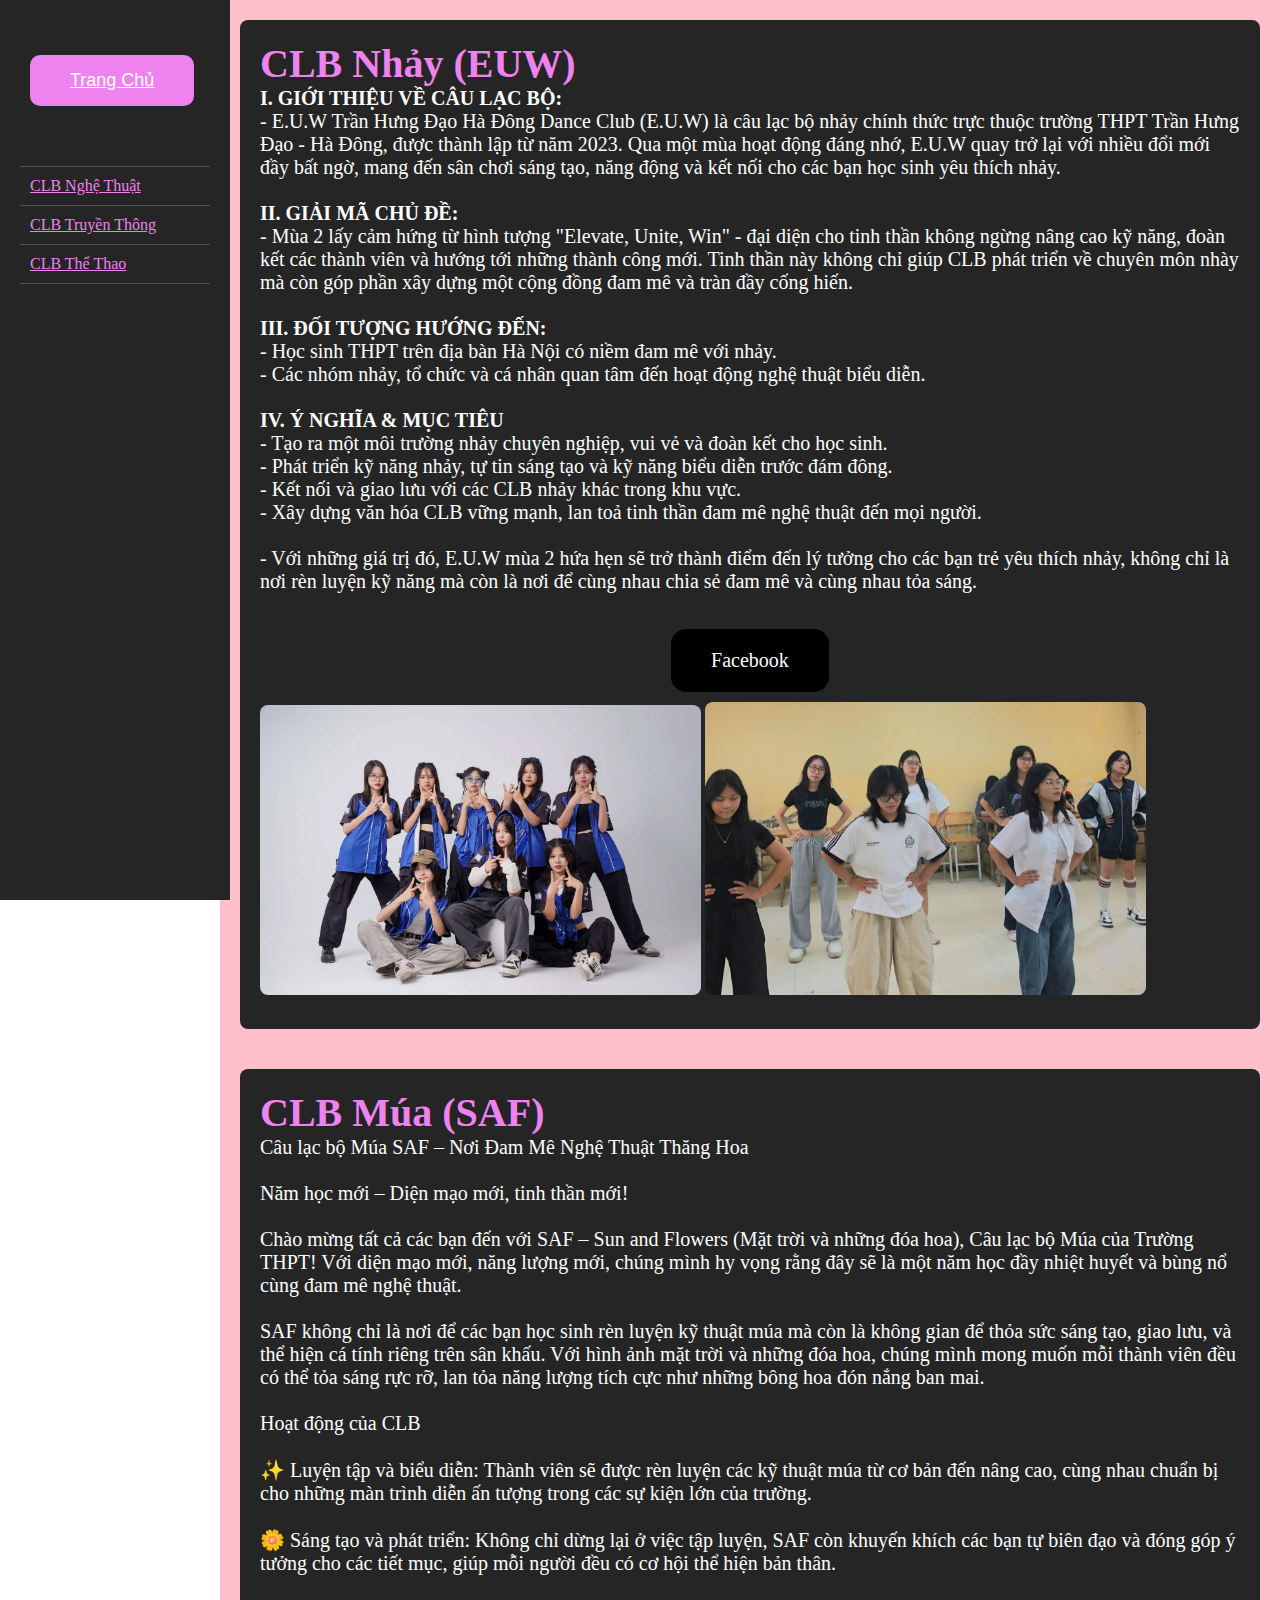
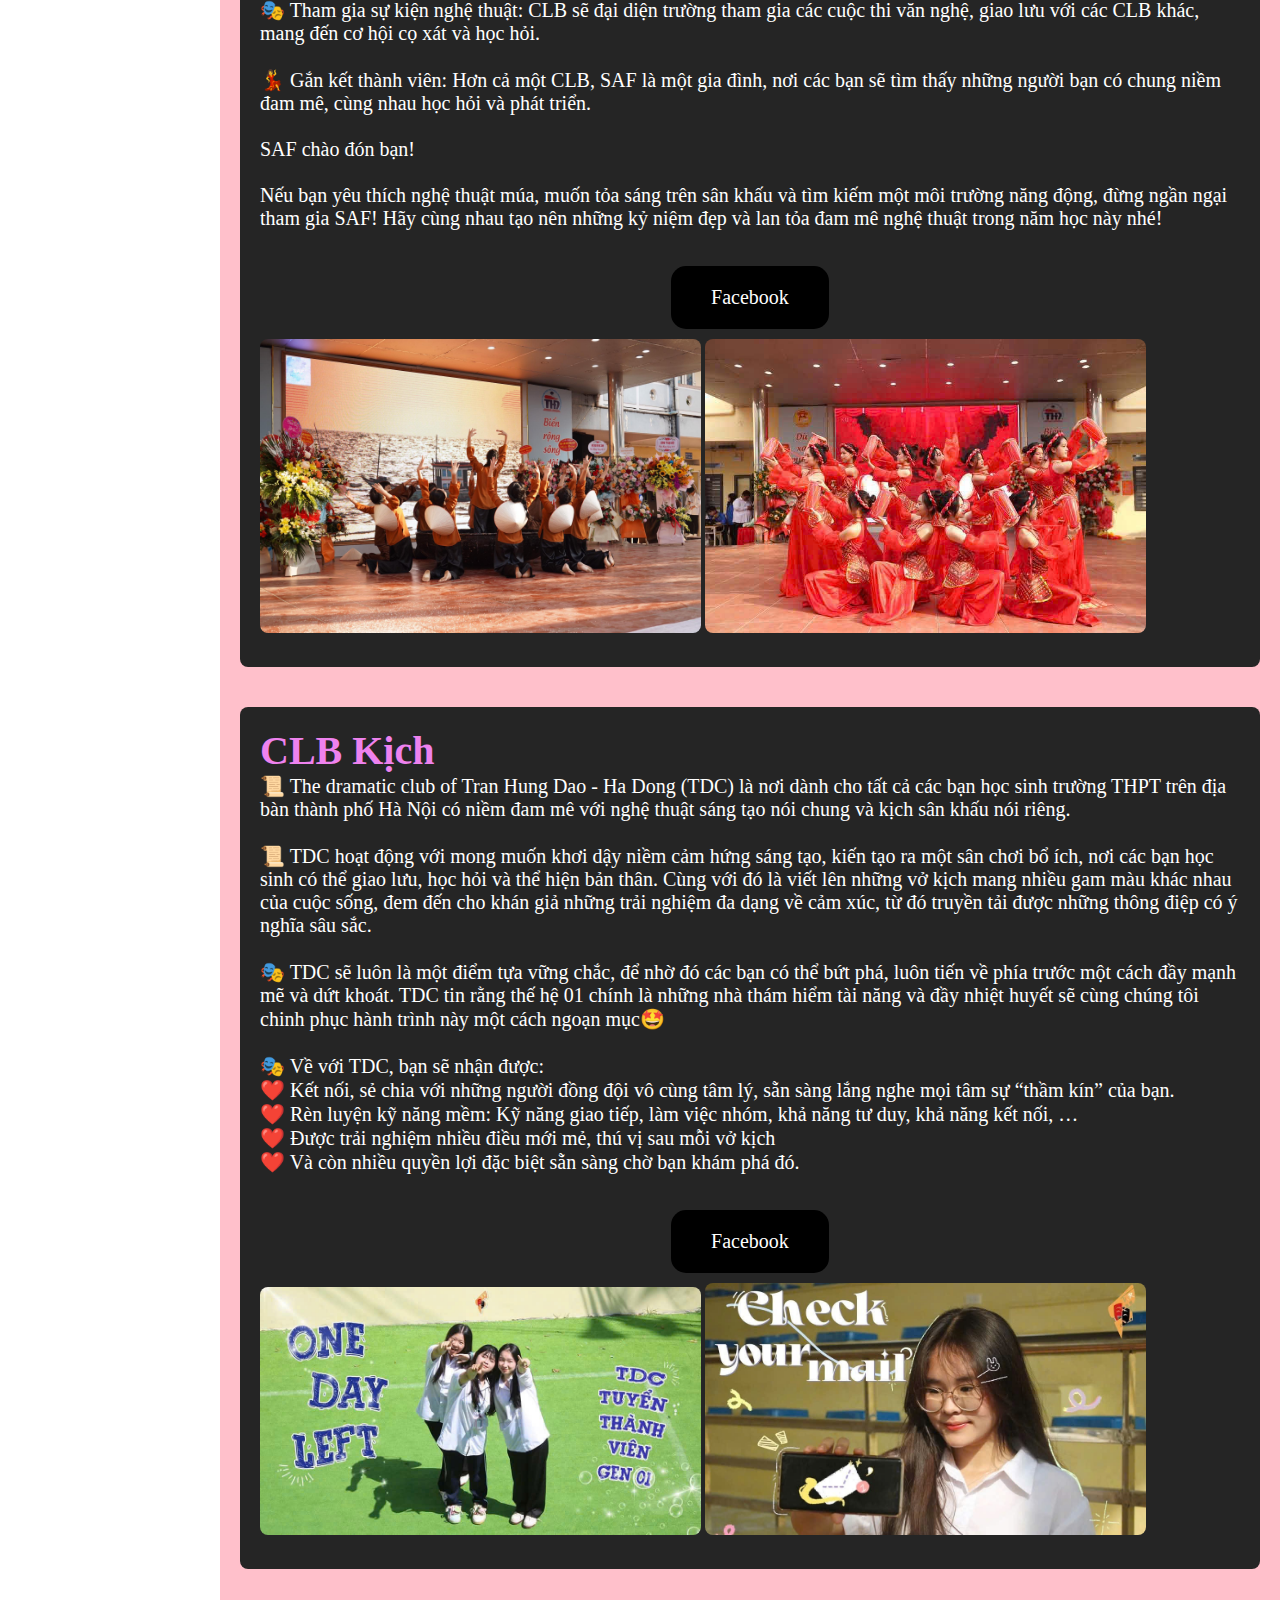
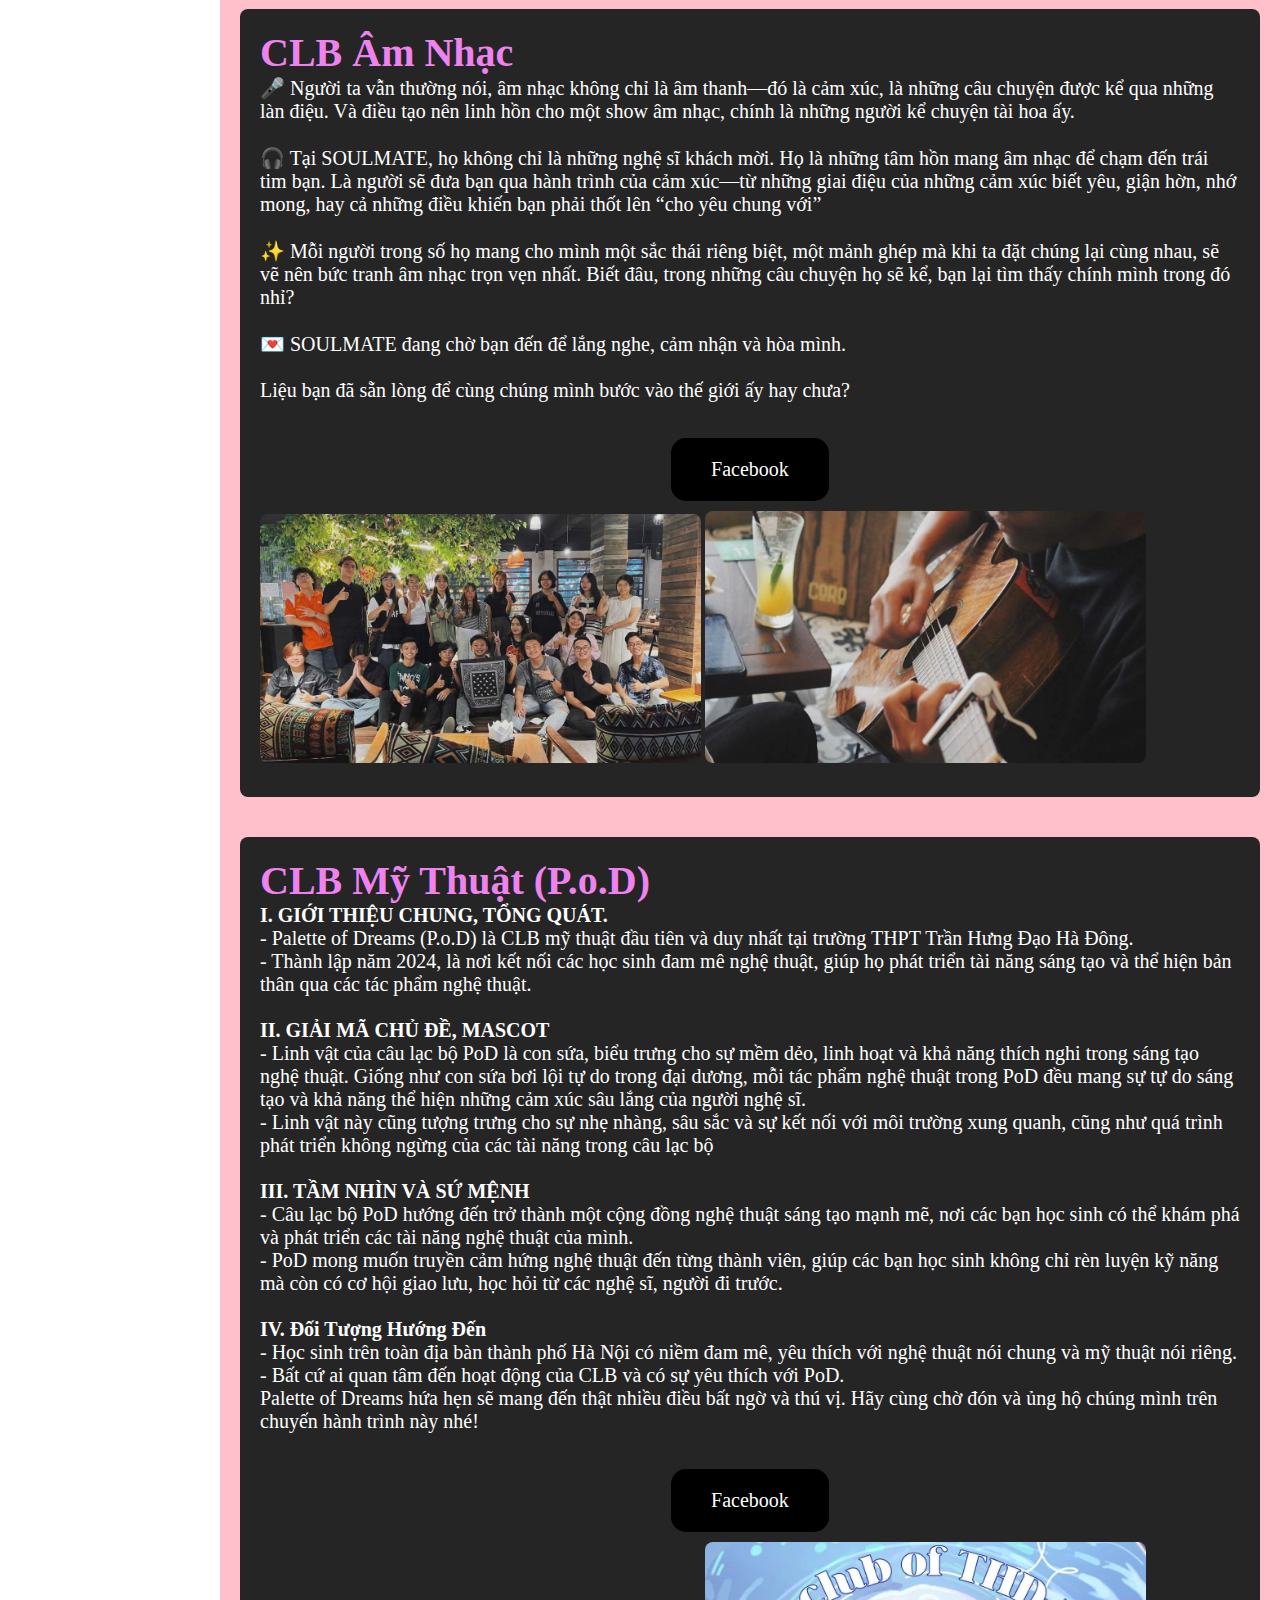
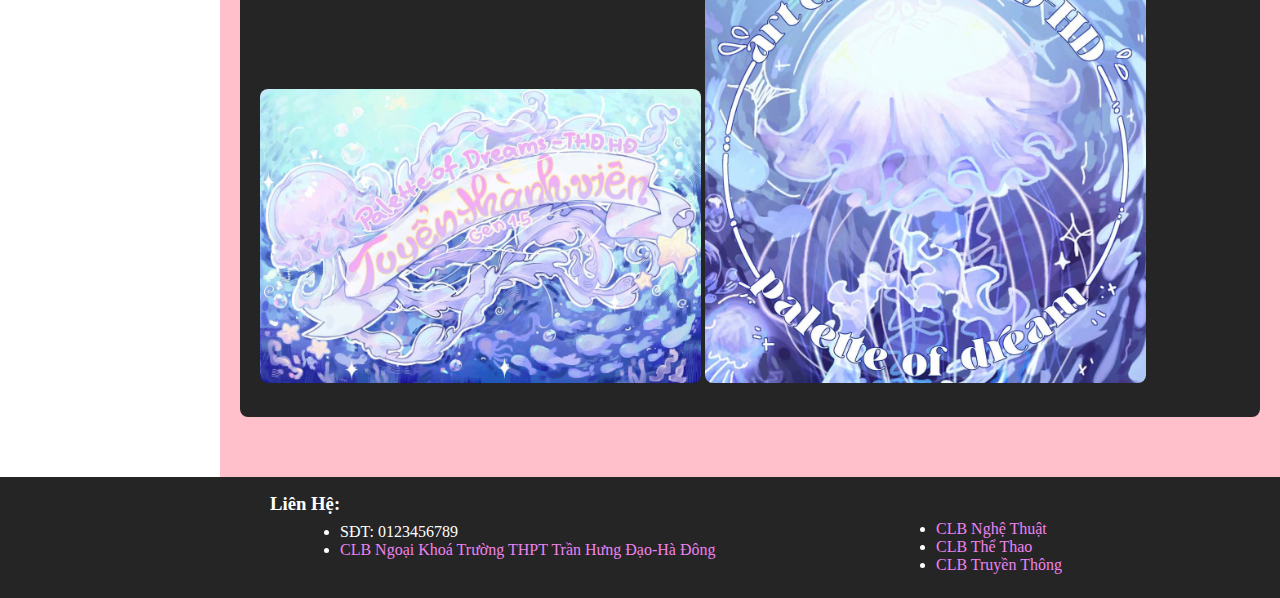
<file: clbnghethuat.html>
<!DOCTYPE html>
<html lang="en">
<head>
    <meta charset="UTF-8">
    <meta name="viewport" content="width=device-width, initial-scale=1.0">
    <title>Các CLB Nghệ Thuật</title>
    <link href="style.css" rel="stylesheet">
</head>
<body>
    <div class="container1">
            <aside class="sidebar">
                <h2></h2>
                <ul>
                    <li><button class="button" style="background-color: violet;"><a style="color: #fff;" href="index.html" class="home">Trang Chủ</a></button></li>
                    <li><a style="color: violet;" href="clbnghethuat.html">CLB Nghệ Thuật</a></li>
                    <li><a style="color: violet;" href="clbtruyenthong.html">CLB Truyền Thông</a></li>
                    <li><a style="color: violet;" href="clbthethao.html">CLB Thể Thao</a></li>
                </ul>
            </aside>
    </div>
    <main class="content1">
        <section id="clbnghethuat">
            <h2>CLB Nhảy (EUW)</h2>
            <p><b>I. GIỚI THIỆU VỀ CÂU LẠC BỘ:</b><br>
                - E.U.W Trần Hưng Đạo Hà Đông Dance Club (E.U.W) là câu lạc bộ nhảy chính thức trực thuộc trường THPT Trần Hưng Đạo - Hà Đông, được thành lập từ năm 2023. Qua một mùa hoạt động đáng nhớ, E.U.W quay trở lại với nhiều đổi mới đầy bất ngờ, mang đến sân chơi sáng tạo, năng động và kết nối cho các bạn học sinh yêu thích nhảy.<br>
                <br>
                <b>II. GIẢI MÃ CHỦ ĐỀ:</b><br>
                - Mùa 2 lấy cảm hứng từ hình tượng "Elevate, Unite, Win" - đại diện cho tinh thần không ngừng nâng cao kỹ năng, đoàn kết các thành viên và hướng tới những thành công mới. Tinh thần này không chỉ giúp CLB phát triển về chuyên môn nhày mà còn góp phần xây dựng một cộng đồng đam mê và tràn đầy cống hiến.<br>
                <br>
                <b>III. ĐỐI TƯỢNG HƯỚNG ĐẾN:</b><br>
                - Học sinh THPT trên địa bàn Hà Nội có niềm đam mê với nhảy.<br>
                - Các nhóm nhảy, tổ chức và cá nhân quan tâm đến hoạt động nghệ thuật biểu diễn.<br>
                <br>
                <b>IV. Ý NGHĨA & MỤC TIÊU</b><br>
                - Tạo ra một môi trường nhảy chuyên nghiệp, vui vẻ và đoàn kết cho học sinh.<br>
                - Phát triển kỹ năng nhảy, tự tin sáng tạo và kỹ năng biểu diễn trước đám đông.<br>
                - Kết nối và giao lưu với các CLB nhảy khác trong khu vực.<br>
                - Xây dựng văn hóa CLB vững mạnh, lan toả tinh thần đam mê nghệ thuật đến mọi người.<br>
                <br>
                - Với những giá trị đó, E.U.W mùa 2 hứa hẹn sẽ trở thành điểm đến lý tưởng cho các bạn trẻ yêu thích nhảy, không chỉ là nơi rèn luyện kỹ năng mà còn là nơi để cùng nhau chia sẻ đam mê và cùng nhau tỏa sáng.
            </p> <br><br>
            <div class="buttonfb"><button><a href="https://www.facebook.com/euwthddanceclub">Facebook</a></button></div>
            <img src="photo/clbnhay.jpg" alt="ảnh minh hoạ">
            <img src="photo/clbnhay3.jpg" alt="ảnh minh hoạ">
        </section>
        <section id="clbnghethuat">
            <h2>CLB Múa (SAF)</h2>
            <p>
                Câu lạc bộ Múa SAF – Nơi Đam Mê Nghệ Thuật Thăng Hoa<br>
<br>
Năm học mới – Diện mạo mới, tinh thần mới!<br>
<br>
Chào mừng tất cả các bạn đến với SAF – Sun and Flowers (Mặt trời và những đóa hoa), Câu lạc bộ Múa của Trường THPT! Với diện mạo mới, năng lượng mới, chúng mình hy vọng rằng đây sẽ là một năm học đầy nhiệt huyết và bùng nổ cùng đam mê nghệ thuật. <br>
<br>
SAF không chỉ là nơi để các bạn học sinh rèn luyện kỹ thuật múa mà còn là không gian để thỏa sức sáng tạo, giao lưu, và thể hiện cá tính riêng trên sân khấu. Với hình ảnh mặt trời và những đóa hoa, chúng mình mong muốn mỗi thành viên đều có thể tỏa sáng rực rỡ, lan tỏa năng lượng tích cực như những bông hoa đón nắng ban mai.<br>
<br>
Hoạt động của CLB<br>
<br>
✨ Luyện tập và biểu diễn: Thành viên sẽ được rèn luyện các kỹ thuật múa từ cơ bản đến nâng cao, cùng nhau chuẩn bị cho những màn trình diễn ấn tượng trong các sự kiện lớn của trường.<br>
<br>
🌼 Sáng tạo và phát triển: Không chỉ dừng lại ở việc tập luyện, SAF còn khuyến khích các bạn tự biên đạo và đóng góp ý tưởng cho các tiết mục, giúp mỗi người đều có cơ hội thể hiện bản thân.<br>
<br>
🎭 Tham gia sự kiện nghệ thuật: CLB sẽ đại diện trường tham gia các cuộc thi văn nghệ, giao lưu với các CLB khác, mang đến cơ hội cọ xát và học hỏi.<br>
<br>
💃 Gắn kết thành viên: Hơn cả một CLB, SAF là một gia đình, nơi các bạn sẽ tìm thấy những người bạn có chung niềm đam mê, cùng nhau học hỏi và phát triển.<br>
<br>
SAF chào đón bạn!<br>
<br>
Nếu bạn yêu thích nghệ thuật múa, muốn tỏa sáng trên sân khấu và tìm kiếm một môi trường năng động, đừng ngần ngại tham gia SAF! Hãy cùng nhau tạo nên những kỷ niệm đẹp và lan tỏa đam mê nghệ thuật trong năm học này nhé!<br>
            </p><br><br>
            <div class="buttonfb"><button><a href="https://www.facebook.com/profile.php?id=100063662164586&rdid=C5MaZrn5kh47uAwv&share_url=https%3A%2F%2Fwww.facebook.com%2Fshare%2F1BqZRbrbRe%2F#">Facebook</a></button></div>
            <img src="photo/clbmua.jpg" alt="ảnh minh hoạ">
            <img src="photo/clbmua2.jpg" alt="ảnh minh hoạ">
        </section>
        <section id="clbnghethuat">
            <h2>CLB Kịch</h2>
            <p>
                📜 The dramatic club of Tran Hung Dao - Ha Dong (TDC) là nơi dành cho tất cả các bạn học sinh trường THPT trên địa bàn thành phố Hà Nội có niềm đam mê với nghệ thuật sáng tạo nói chung và kịch sân khấu nói riêng. <br><br>
📜 TDC hoạt động với mong muốn khơi dậy niềm cảm hứng sáng tạo, kiến tạo ra một sân chơi bổ ích, nơi các bạn học sinh có thể giao lưu, học hỏi và thể hiện bản thân. Cùng với đó là viết lên những vở kịch mang nhiều gam màu khác nhau của cuộc sống, đem đến cho khán giả những trải nghiệm đa dạng về cảm xúc, từ đó truyền tải được những thông điệp có ý nghĩa sâu sắc. <br><br>
🎭 TDC sẽ luôn là một điểm tựa vững chắc, để nhờ đó các bạn có thể bứt phá, luôn tiến về phía trước một cách đầy mạnh mẽ và dứt khoát. TDC tin rằng thế hệ 01 chính là những nhà thám hiểm tài năng và đầy nhiệt huyết sẽ cùng chúng tôi chinh phục hành trình này một cách ngoạn mục🤩 <br><br>
🎭 Về với TDC, bạn sẽ nhận được:<br>
❤️ Kết nối, sẻ chia với những người đồng đội vô cùng tâm lý, sẵn sàng lắng nghe mọi tâm sự “thầm kín” của bạn.<br>
❤️ Rèn luyện kỹ năng mềm: Kỹ năng giao tiếp, làm việc nhóm, khả năng tư duy, khả năng kết nối, …<br>
❤️ Được trải nghiệm nhiều điều mới mẻ, thú vị sau mỗi vở kịch<br>
❤️ Và còn nhiều quyền lợi đặc biệt sẵn sàng chờ bạn khám phá đó.
            </p> <br><br>
            <div class="buttonfb"><button><a href="https://www.facebook.com/TDC.THD?rdid=rFi3ElOv8fP8H3vq&share_url=https%3A%2F%2Fwww.facebook.com%2Fshare%2F15FoLGCryc%2F#">Facebook</a></button></div>
            <img src="photo/clbkich.jpg" alt="ảnh minh hoạ">
            <img src="photo/clbkich2.jpg" alt="ảnh minh hoạ">
        </section>
        <section id="clbnghethuat">
            <h2>CLB Âm Nhạc</h2>
            <p>
                🎤 Người ta vẫn thường nói, âm nhạc không chỉ là âm thanh—đó là cảm xúc, là những câu chuyện được kể qua những làn điệu. Và điều tạo nên linh hồn cho một show âm nhạc, chính là những người kể chuyện tài hoa ấy.<br><br>
🎧 Tại SOULMATE, họ không chỉ là những nghệ sĩ khách mời. Họ là những tâm hồn mang âm nhạc để chạm đến trái tim bạn. Là người sẽ đưa bạn qua hành trình của cảm xúc—từ những giai điệu của những cảm xúc biết yêu, giận hờn, nhớ mong, hay cả những điều khiến bạn phải thốt lên “cho yêu chung với”<br><br>
✨ Mỗi người trong số họ mang cho mình một sắc thái riêng biệt, một mảnh ghép mà khi ta đặt chúng lại cùng nhau, sẽ vẽ nên bức tranh âm nhạc trọn vẹn nhất. Biết đâu, trong những câu chuyện họ sẽ kể, bạn lại tìm thấy chính mình trong đó nhỉ?<br><br>
💌 SOULMATE đang chờ bạn đến để lắng nghe, cảm nhận và hòa mình.<br><br>
Liệu bạn đã sẵn lòng để cùng chúng mình bước vào thế giới ấy hay chưa?
            </p> <br><br>
            <div class="buttonfb"><button><a href="https://www.facebook.com/musicoftranhungdaohadong?rdid=G2naPmsSeTmRHGZt&share_url=https%3A%2F%2Fwww.facebook.com%2Fshare%2F1B4hCnDtSV%2F#">Facebook</a></button></div>
            <img src="photo/clbamnhac.jpg" alt="ảnh minh hoạ">
            <img src="photo/clbamnhac2.jpg" alt="ảnh minh hoạ">
        </section>
        <section id="clbnghethuat">
            <h2>CLB Mỹ Thuật (P.o.D)</h2>
            <p>
                <b>I. GIỚI THIỆU CHUNG, TỔNG QUÁT.</b><br>
- Palette of Dreams (P.o.D) là CLB mỹ thuật đầu tiên và duy nhất tại trường THPT Trần Hưng Đạo Hà Đông. <br>
- Thành lập năm 2024, là nơi kết nối các học sinh đam mê nghệ thuật, giúp họ phát triển tài năng sáng tạo và thể hiện bản thân qua các tác phẩm nghệ thuật. <br><br>
<b>II. GIẢI MÃ CHỦ ĐỀ, MASCOT</b><br>
- Linh vật của câu lạc bộ PoD là con sứa, biểu trưng cho sự mềm dẻo, linh hoạt và khả năng thích nghi trong sáng tạo nghệ thuật. Giống như con sứa bơi lội tự do trong đại dương, mỗi tác phẩm nghệ thuật trong PoD đều mang sự tự do sáng tạo và khả năng thể hiện những cảm xúc sâu lắng của người nghệ sĩ. <br>
- Linh vật này cũng tượng trưng cho sự nhẹ nhàng, sâu sắc và sự kết nối với môi trường xung quanh, cũng như quá trình phát triển không ngừng của các tài năng trong câu lạc bộ <br><br>
<b>III. TẦM NHÌN VÀ SỨ MỆNH</b><br>
- Câu lạc bộ PoD hướng đến trở thành một cộng đồng nghệ thuật sáng tạo mạnh mẽ, nơi các bạn học sinh có thể khám phá và phát triển các tài năng nghệ thuật của mình.<br>
- PoD mong muốn truyền cảm hứng nghệ thuật đến từng thành viên, giúp các bạn học sinh không chỉ rèn luyện kỹ năng mà còn có cơ hội giao lưu, học hỏi từ các nghệ sĩ, người đi trước.<br><br>
<b>IV. Đối Tượng Hướng Đến</b><br>
- Học sinh trên toàn địa bàn thành phố Hà Nội có niềm đam mê, yêu thích với nghệ thuật nói chung và mỹ thuật nói riêng.<br>
- Bất cứ ai quan tâm đến hoạt động của CLB và có sự yêu thích với PoD.<br>
Palette of Dreams hứa hẹn sẽ mang đến thật nhiều điều bất ngờ và thú vị. Hãy cùng chờ đón và ủng hộ chúng mình trên chuyến hành trình này nhé!
            </p> <br><br>
            <div class="buttonfb"><button><a href="https://www.facebook.com/profile.php?id=61565770065807&rdid=5PSiPg6n0p6DzIby&share_url=https%3A%2F%2Fwww.facebook.com%2Fshare%2F1A41xq9D12%2F#">Facebook</a></button></div>
            <img src="photo/clbmythuat.jpg" alt="ảnh minh hoạ">
            <img src="photo/clbmythuat2.jpg" alt="ảnh minh hoạ">
        </section>
    </main>
    <footer>
        <div class="footer">
        <div style="width: 60%;">
        <h3 style="margin-left: 270px; padding-bottom: 0.5rem;">Liên Hệ:</h3>
        <ul style="margin-left: 300px;">
            <li><a>SĐT: 0123456789</a></li>
            <li><a style="text-decoration: none; color: violet;" href="index.html">CLB Ngoại Khoá Trường THPT Trần Hưng Đạo-Hà Đông</a></li>
        </ul></div>
        <div style="width: 10%;"></div>
        <div style="width: 30%;">
            <h3 style="padding-bottom: 1.725rem;"></h3>
            <ul>
                <li><a style="text-decoration: none; color:violet" href="clbnghethuat.html">CLB Nghệ Thuật</a></li>
                <li><a style="text-decoration: none; color:violet" href="clbthethao.html">CLB Thể Thao</a></li>
                <li><a style="text-decoration: none; color:violet" href="clbtruyenthong.html">CLB Truyền Thông</a></li>
            </ul>
        </div>
    </div>
    </footer>
</body>
</html>
</file>
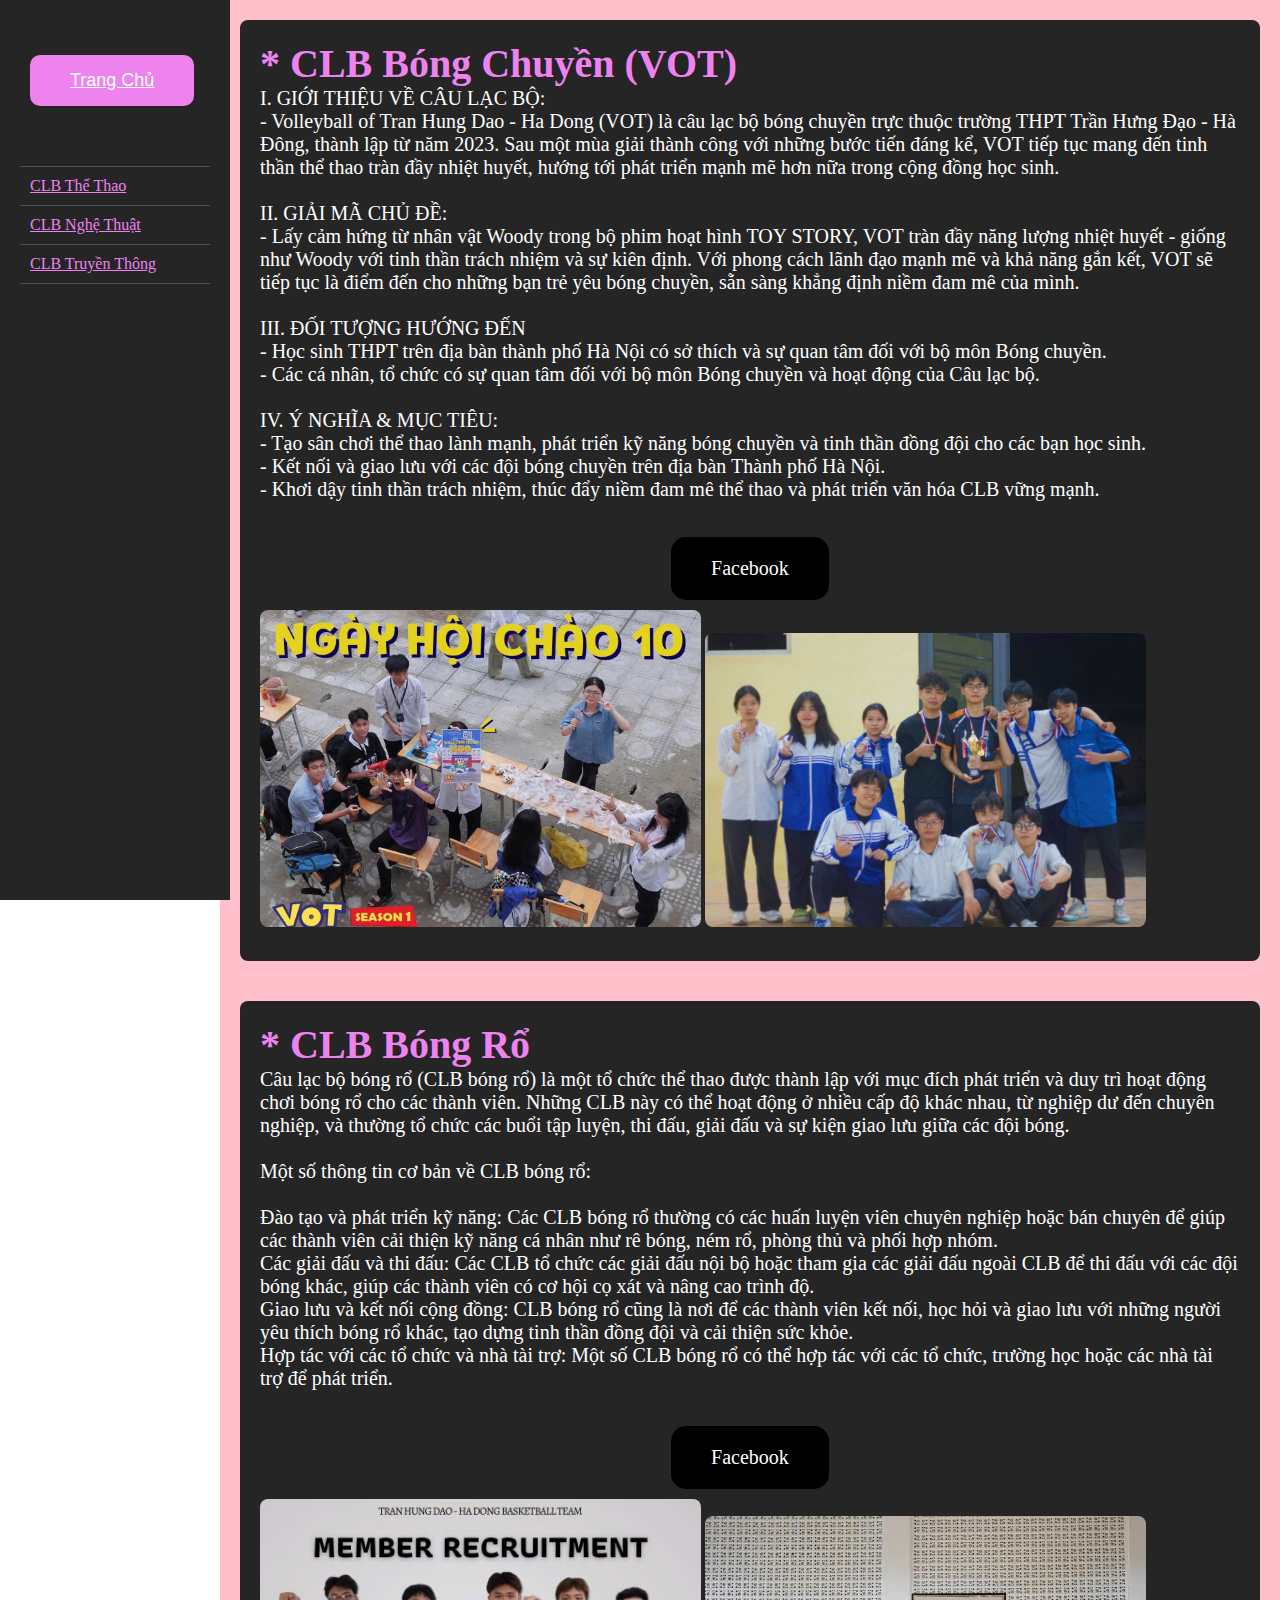
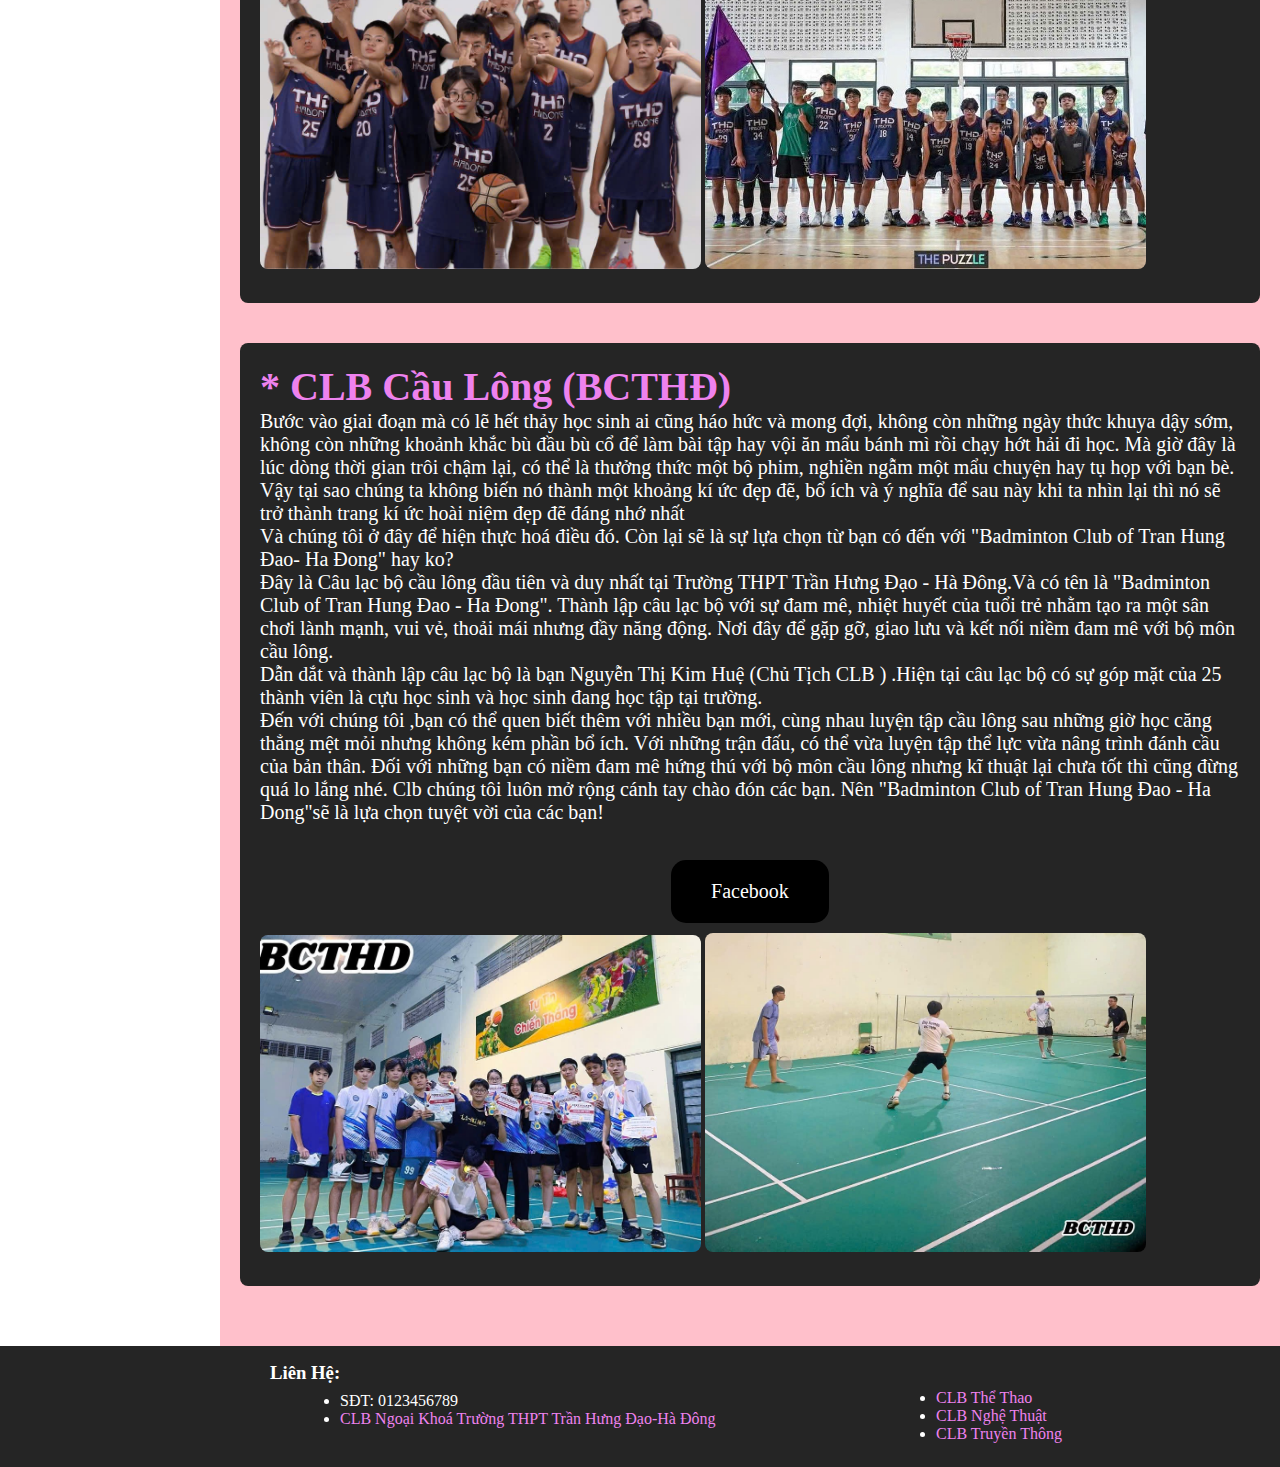
<file: clbthethao.html>
<!DOCTYPE html>
<html lang="en">
<head>
    <meta charset="UTF-8">
    <meta name="viewport" content="width=device-width, initial-scale=1.0">
    <title>Các CLB Thể Thao</title>
    <link href="style.css" rel="stylesheet">
</head>
<body>
    <div class="container1">
            <aside class="sidebar">
                <ul>
                    <li><button class="button" style="background-color: violet;"><a style="color: #fff;" href="index.html">Trang Chủ</button></a></li>
                    <li><a style="color: violet;" href="clbthethao.html">CLB Thể Thao</a></li>
                    <li><a style="color: violet;" href="clbnghethuat.html">CLB Nghệ Thuật</a></li>
                    <li><a style="color: violet;" href="clbtruyenthong.html">CLB Truyền Thông</a></li>
                </ul>
            </aside>
    </div>
    <main class="content1">
        <section id="clbnghethuat">
            <h2>* CLB Bóng Chuyền (VOT)</h2>
            <p>
                I. GIỚI THIỆU VỀ CÂU LẠC BỘ:<br>
- Volleyball of Tran Hung Dao - Ha Dong (VOT) là câu lạc bộ bóng chuyền trực thuộc trường THPT Trần Hưng Đạo - Hà Đông, thành lập từ năm 2023. Sau một mùa giải thành công với những bước tiến đáng kể, VOT tiếp tục mang đến tinh thần thể thao tràn đầy nhiệt huyết, hướng tới phát triển mạnh mẽ hơn nữa trong cộng đồng học sinh.<br>
<br>
II. GIẢI MÃ CHỦ ĐỀ:<br>
- Lấy cảm hứng từ nhân vật Woody trong bộ phim hoạt hình TOY STORY, VOT tràn đầy năng lượng nhiệt huyết - giống như Woody với tinh thần trách nhiệm và sự kiên định. Với phong cách lãnh đạo mạnh mẽ và khả năng gắn kết, VOT sẽ tiếp tục là điểm đến cho những bạn trẻ yêu bóng chuyền, sẵn sàng khẳng định niềm đam mê của mình.<br>
<br>
III. ĐỐI TƯỢNG HƯỚNG ĐẾN<br>
- Học sinh THPT trên địa bàn thành phố Hà Nội có sở thích và sự quan tâm đối với bộ môn Bóng chuyền.<br>
- Các cá nhân, tổ chức có sự quan tâm đối với bộ môn Bóng chuyền và hoạt động của Câu lạc bộ.<br>
<br>
IV. Ý NGHĨA & MỤC TIÊU:<br>
- Tạo sân chơi thể thao lành mạnh, phát triển kỹ năng bóng chuyền và tinh thần đồng đội cho các bạn học sinh.<br> 
- Kết nối và giao lưu với các đội bóng chuyền trên địa bàn Thành phố Hà Nội.<br>
- Khơi dậy tinh thần trách nhiệm, thúc đẩy niềm đam mê thể thao và phát triển văn hóa CLB vững mạnh.<br>
            </p><br><br>
            <div class="buttonfb"><button><a href="https://www.facebook.com/VolleyballOfTranHungDao">Facebook</a></button></div>
            <img src="photo/vot3.jpg" alt="ảnh minh hoạ">
            <img src="photo/vot2.jpg" alt="ảnh minh hoạ">
        </section>
        <section id="clbnghethuat">
            <h2>* CLB Bóng Rổ</h2>
            <p>Câu lạc bộ bóng rổ (CLB bóng rổ) là một tổ chức thể thao được thành lập với mục đích phát triển và duy trì hoạt động chơi bóng rổ cho các thành viên. Những CLB này có thể hoạt động ở nhiều cấp độ khác nhau, từ nghiệp dư đến chuyên nghiệp, và thường tổ chức các buổi tập luyện, thi đấu, giải đấu và sự kiện giao lưu giữa các đội bóng.<br>
<br>
                Một số thông tin cơ bản về CLB bóng rổ:<br>
    <br>            
                Đào tạo và phát triển kỹ năng: Các CLB bóng rổ thường có các huấn luyện viên chuyên nghiệp hoặc bán chuyên để giúp các thành viên cải thiện kỹ năng cá nhân như rê bóng, ném rổ, phòng thủ và phối hợp nhóm.<br>
                Các giải đấu và thi đấu: Các CLB tổ chức các giải đấu nội bộ hoặc tham gia các giải đấu ngoài CLB để thi đấu với các đội bóng khác, giúp các thành viên có cơ hội cọ xát và nâng cao trình độ.<br>
                Giao lưu và kết nối cộng đồng: CLB bóng rổ cũng là nơi để các thành viên kết nối, học hỏi và giao lưu với những người yêu thích bóng rổ khác, tạo dựng tinh thần đồng đội và cải thiện sức khỏe.<br>
                Hợp tác với các tổ chức và nhà tài trợ: Một số CLB bóng rổ có thể hợp tác với các tổ chức, trường học hoặc các nhà tài trợ để phát triển.<br>
            </p> <br><br>
            <div class="buttonfb"><button><a href="https://www.facebook.com/profile.php?id=100056813384837&rdid=nXuZeIkNqF8nag3J&share_url=https%3A%2F%2Fwww.facebook.com%2Fshare%2F15ofiZZCVg%2F#">Facebook</a></button></div>
            <img src="photo/clbbongro.jpg" alt="ảnh minh hoạ">
            <img src="photo/clbbro2.jpg" alt="ảnh minh hoạ">
            
        </section>
        <section id="clbthethao">
            <h2>* CLB Cầu Lông (BCTHĐ)</h2>
            <p>
                Bước vào giai đoạn mà có lẽ hết thảy học sinh ai cũng háo hức và mong đợi, không còn những ngày thức khuya dậy sớm, không còn những khoảnh khắc bù đầu bù cổ để làm bài tập hay vội ăn mẩu bánh mì rồi chạy hớt hải đi học. Mà giờ đây là lúc dòng thời gian trôi chậm lại, có thể là thưởng thức một bộ phim, nghiền ngẫm một mẩu chuyện hay tụ họp với bạn bè. Vậy tại sao chúng ta không biến nó thành một khoảng kí ức đẹp đẽ, bổ ích và ý nghĩa để sau này khi ta nhìn lại thì nó sẽ trở thành trang kí ức hoài niệm đẹp đẽ đáng nhớ nhất<br>
Và chúng tôi ở đây để hiện thực hoá điều đó. Còn lại sẽ là sự lựa chọn từ bạn có đến với "Badminton Club of Tran Hung Đao- Ha Đong" hay ko?<br>
Đây là Câu lạc bộ cầu lông đầu tiên và duy nhất tại Trường THPT Trần Hưng Đạo - Hà Đông.Và có tên là "Badminton Club of Tran Hung Đao - Ha Đong". Thành lập câu lạc bộ với sự đam mê, nhiệt huyết của tuổi trẻ nhằm tạo ra một sân chơi lành mạnh, vui vẻ, thoải mái nhưng đầy năng động. Nơi đây để gặp gỡ, giao lưu và kết nối niềm đam mê với bộ môn cầu lông.<br>
Dẫn dắt và thành lập câu lạc bộ là bạn Nguyễn Thị Kim Huệ (Chủ Tịch CLB ) .Hiện tại câu lạc bộ có sự góp mặt của 25 thành viên là cựu học sinh và học sinh đang học tập tại trường.<br>
Đến với chúng tôi ,bạn có thể quen biết thêm với nhiều bạn mới, cùng nhau luyện tập cầu lông sau những giờ học căng thẳng mệt mỏi nhưng không kém phần bổ ích. Với những trận đấu, có thể vừa luyện tập thể lực vừa nâng trình đánh cầu của bản thân. Đối với những bạn có niềm đam mê hứng thú với bộ môn cầu lông nhưng kĩ thuật lại chưa tốt thì cũng đừng quá lo lắng nhé. Clb chúng tôi luôn mở rộng cánh tay chào đón các bạn. Nên "Badminton Club of Tran Hung Đao - Ha Dong"sẽ là lựa chọn tuyệt vời của các bạn!<br>
            </p><br><br>
            <div class="buttonfb"><button><a href="https://www.facebook.com/profile.php?id=100091560592507&rdid=pQS8iENuAbDZqs4l&share_url=https%3A%2F%2Fwww.facebook.com%2Fshare%2F1QpiHWJVrb%2F#">Facebook</a></button></div>
            <img src="photo/clbcaulong.jpg" alt="ảnh minh hoạ">
            <img src="photo/clbcaulong2.jpg" alt="ảnh minh hoạ">
        </section>
    </main>
    <footer>
        <div class="footer">
        <div style="width: 60%;">
        <h3 style="margin-left: 270px; padding-bottom: 0.5rem;">Liên Hệ:</h3>
        <ul style="margin-left: 300px;">
            <li><a>SĐT: 0123456789</a></li>
            <li><a style="text-decoration: none; color: violet;" href="index.html">CLB Ngoại Khoá Trường THPT Trần Hưng Đạo-Hà Đông</a></li>
        </ul></div>
        <div style="width: 10%;"></div>
        <div style="width: 30%;">
            <h3 style="padding-bottom: 1.725rem;"></h3>
            <ul>
                <li><a style="text-decoration: none; color: violet;" href="clbthethao.html">CLB Thể Thao</a></li>
                <li><a style="text-decoration: none; color: violet;" href="clbnghethuat.html">CLB Nghệ Thuật</a></li>
                <li><a style="text-decoration: none; color: violet;" href="clbtruyenthong.html">CLB Truyền Thông</a></li>
            </ul>
        </div>
    </div>
    </footer>
</body>
</html>
</file>
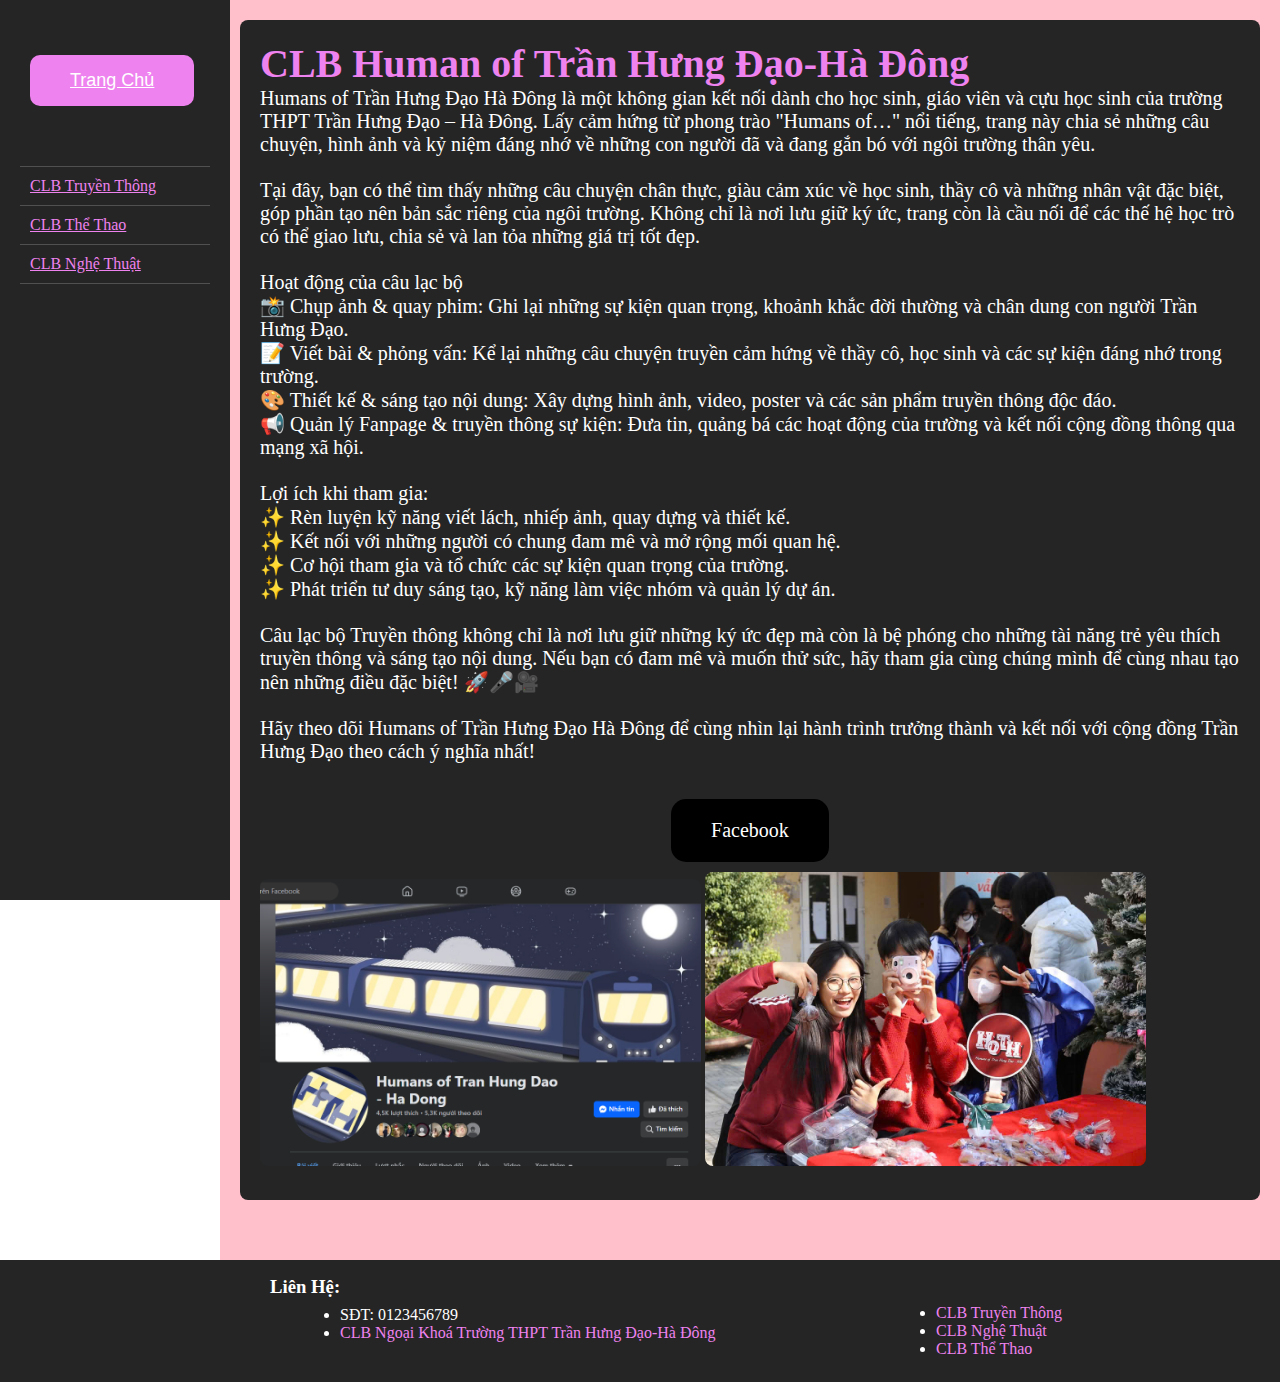
<file: clbtruyenthong.html>
<!DOCTYPE html>
<html lang="en">
<head>
    <meta charset="UTF-8">
    <meta name="viewport" content="width=device-width, initial-scale=1.0">
    <title>CLB Truyền Thông</title>
    <link href="style.css" rel="stylesheet">
</head>
<body>
    <div class="container1">
        <aside class="sidebar">
            <ul>
                <li><button style="background-color: violet;" class="button"><a style="color: #fff;" href="index.html">Trang Chủ</a></button></li>
                <li><a style="color: violet;" href="clbtruyenthong.html">CLB Truyền Thông</a></li>
                <li><a style="color: violet;" href="clbthethao.html">CLB Thể Thao</a></li>
                <li><a style="color: violet;" href="clbnghethuat.html">CLB Nghệ Thuật</a></li>
            </ul>
        </aside>
    </div>
    <main class="content1">
        <section id="clbtruyenthong">
            <h2>CLB Human of Trần Hưng Đạo-Hà Đông</h2>
            <p>
                Humans of Trần Hưng Đạo Hà Đông là một không gian kết nối dành cho học sinh, giáo viên và cựu học sinh của trường THPT Trần Hưng Đạo – Hà Đông. Lấy cảm hứng từ phong trào "Humans of…" nổi tiếng, trang này chia sẻ những câu chuyện, hình ảnh và kỷ niệm đáng nhớ về những con người đã và đang gắn bó với ngôi trường thân yêu.<br>
<br>
Tại đây, bạn có thể tìm thấy những câu chuyện chân thực, giàu cảm xúc về học sinh, thầy cô và những nhân vật đặc biệt, góp phần tạo nên bản sắc riêng của ngôi trường. Không chỉ là nơi lưu giữ ký ức, trang còn là cầu nối để các thế hệ học trò có thể giao lưu, chia sẻ và lan tỏa những giá trị tốt đẹp.<br><br>
Hoạt động của câu lạc bộ<br>
📸 Chụp ảnh & quay phim: Ghi lại những sự kiện quan trọng, khoảnh khắc đời thường và chân dung con người Trần Hưng Đạo.<br>
📝 Viết bài & phỏng vấn: Kể lại những câu chuyện truyền cảm hứng về thầy cô, học sinh và các sự kiện đáng nhớ trong trường.<br>
🎨 Thiết kế & sáng tạo nội dung: Xây dựng hình ảnh, video, poster và các sản phẩm truyền thông độc đáo.<br>
📢 Quản lý Fanpage & truyền thông sự kiện: Đưa tin, quảng bá các hoạt động của trường và kết nối cộng đồng thông qua mạng xã hội. <br><br>

Lợi ích khi tham gia:<br>
✨ Rèn luyện kỹ năng viết lách, nhiếp ảnh, quay dựng và thiết kế.<br>
✨ Kết nối với những người có chung đam mê và mở rộng mối quan hệ.<br>
✨ Cơ hội tham gia và tổ chức các sự kiện quan trọng của trường.<br>
✨ Phát triển tư duy sáng tạo, kỹ năng làm việc nhóm và quản lý dự án.<br><br>

Câu lạc bộ Truyền thông không chỉ là nơi lưu giữ những ký ức đẹp mà còn là bệ phóng cho những tài năng trẻ yêu thích truyền thông và sáng tạo nội dung. Nếu bạn có đam mê và muốn thử sức, hãy tham gia cùng chúng mình để cùng nhau tạo nên những điều đặc biệt! 🚀🎤🎥<br>
<br>
Hãy theo dõi Humans of Trần Hưng Đạo Hà Đông để cùng nhìn lại hành trình trưởng thành và kết nối với cộng đồng Trần Hưng Đạo theo cách ý nghĩa nhất!
            </p> <br><br>
            <div class="buttonfb"><button><a href="https://www.facebook.com/humansoftranhungdaohadong">Facebook</a></button></div>
            <img src="photo/hoth.png" alt="ảnh minh hoạ">
            <img src="photo/clbhoth.jpg" alt="ảnh minh hoạ">
        </section>
    </main>
    <footer>
        <div class="footer">
        <div style="width: 60%;">
        <h3 style="color: #fff; margin-left: 270px; padding-bottom: 0.5rem;">Liên Hệ:</h3>
        <ul style="margin-left: 300px;">
            <li><a style="color: #fff;">SĐT: 0123456789</a></li>
            <li><a style="text-decoration: none; color: violet;" href="index.html">CLB Ngoại Khoá Trường THPT Trần Hưng Đạo-Hà Đông</a></li>
        </ul></div>
        <div style="width: 10%;"></div>
        <div style="width: 30%;">
            <h3 style="padding-bottom: 1.725rem;"></h3>
            <ul>
                <li><a style="text-decoration: none; color: violet;" href="clbtruyenthong.html">CLB Truyền Thông</a></li>
                <li><a style="text-decoration: none; color: violet;" href="clbnghethuat.html">CLB Nghệ Thuật</a></li>
                <li><a style="text-decoration: none; color: violet;" href="clbthethao.html">CLB Thể Thao</a></li>
            </ul>
        </div>
    </div>
    </footer>
</body>
</html>
</file>
<file: style.css>
*{
    box-sizing: border-box;
    margin: 0;
      
}
.body {
    font-family: arial, sans-serif;
    line-height: 1.6;

}
.banner {
    background: url(photo/thđ.jpg) no-repeat center center;
    background-size: cover;
    padding-top: 12rem;
    padding-bottom: 12rem;
    text-align: center !important;
    color: #e90e0e !important;
    font-size: 25px;
    font-weight: bold;
    text-shadow: 3px 3px 3px #fff;
}

.slogan {
    text-align: center ;
    width: 100%;
    padding-right: 0.5rem;
    padding-left: 0rem;
}
.row {
    display: flex;
    flex-wrap: wrap;
    max-width: 100%;
    background-color: rgb(27, 27, 27);
    padding-top: 3rem;
    padding-bottom: 3rem;
    color: #fff;
    margin-top: -1;
}
.block3 {
    flex: 0 0 auto;
    width: 33.3333333333%;
    font-size: 150%;
    
}
.content1 {
    margin-left: 220px;
    padding: 20px;
    background: pink;
}
.content1 img {
    width: 100%;
    max-width: 45%;
    height: auto;
    display: inline;
    margin: 10px auto;
    border-radius: 8px;
}
.content1 section {
    margin-bottom: 40px;
    background: #fff;
    padding: 20px;
    border-radius: 8px;
}
.content1 h2 {
    color: violet;
    font-size: 40px;
}
.content1 h2:hover {
    color: rgb(233, 22, 57);
}
.content1 p {
    font-size: 20px;
    color: #fff;
}
.sidebar {
    width: 230px;
    background: rgb(37, 37, 37);
    padding: 20px;
    height: 100vh;
    position: fixed !important;
}
.sidebar ul {
    list-style: none;
    padding: 0;
}
.sidebar ul li {
    padding: 10px;
    border-bottom: 1px solid rgba(255, 255, 255, 0.2);
}
.silebar ul li a {
    text-decoration: none;
    display: block;
}
.container {
    background: violet;
}
.container button:hover {
    background: pink;
    font-size: 150%;
}
.container button a {
    text-decoration: none;
}
.container1 {
    display: flex;
}
.imggif {
    display: flex;
    justify-content: center;
    align-items: center;   
}
.jpg {
    width: 200%;
    max-width: 40%;
    height: auto;
    margin: 10px auto;
    border-radius: 10px;
}
.gif {
    width: 25%;
    height: auto;
    border-radius: 20px;
}
.buttonindex {
    text-align: center;
    display: block;
}
.buttonindex button {
    background: #000;
    border: none;
    border-radius: 20px;
    margin: 20px 30px;
    padding: 15px 20px;
    font-size: 20px;
}
.buttonindex button a {
    color: #fff;
}
.button {
    padding: 15px 40px;
    font-size: 18px;
    border-radius: 10px;
    cursor: pointer;
    border: none;
    margin-bottom: 50px;
    margin-top: 25px;
}
.buttonfb {
    text-align: center;
    display: block;
}
.buttonfb button {
    background: rgb(0, 0, 0);
    padding: 20px 40px;
    border: none;
    border-radius: 15px;
    font-size: 20px;
    cursor: pointer;
}
.buttonfb a {
    text-decoration: none;
    color: #fff;
    font-family: 'Times New Roman';
}
.buttonfb button:hover {
    font-size: 180%;
    background-color: violet;
}
.content p {
    text-indent: 30px;
    font-size: 20px;
    font-family: arial, sans-serif;
    
}
.content h2 {
    font-size: 50px;
    color: #fff;
    text-shadow: 3px 3px 3px #000;
    font-weight: bold;
}
.content h2:hover {
    color: rgb(247, 52, 85);
}
.content ul {
    font-size: 20px;
}
.footer {
    display: flex;
    flex-wrap: wrap;
    max-width: 100%;
    padding-top: 1rem;
    padding-bottom: 1.5rem;
    background-color: rgb(37, 37, 37);
    color: #fff;
}
#clbtruyenthong {
    background-color: rgb(37, 37, 37);
}
#clbthethao {
    background-color: rgb(37, 37, 37);
}
#clbnghethuat {
    background-color: rgb(37, 37, 37);
}
</file>
